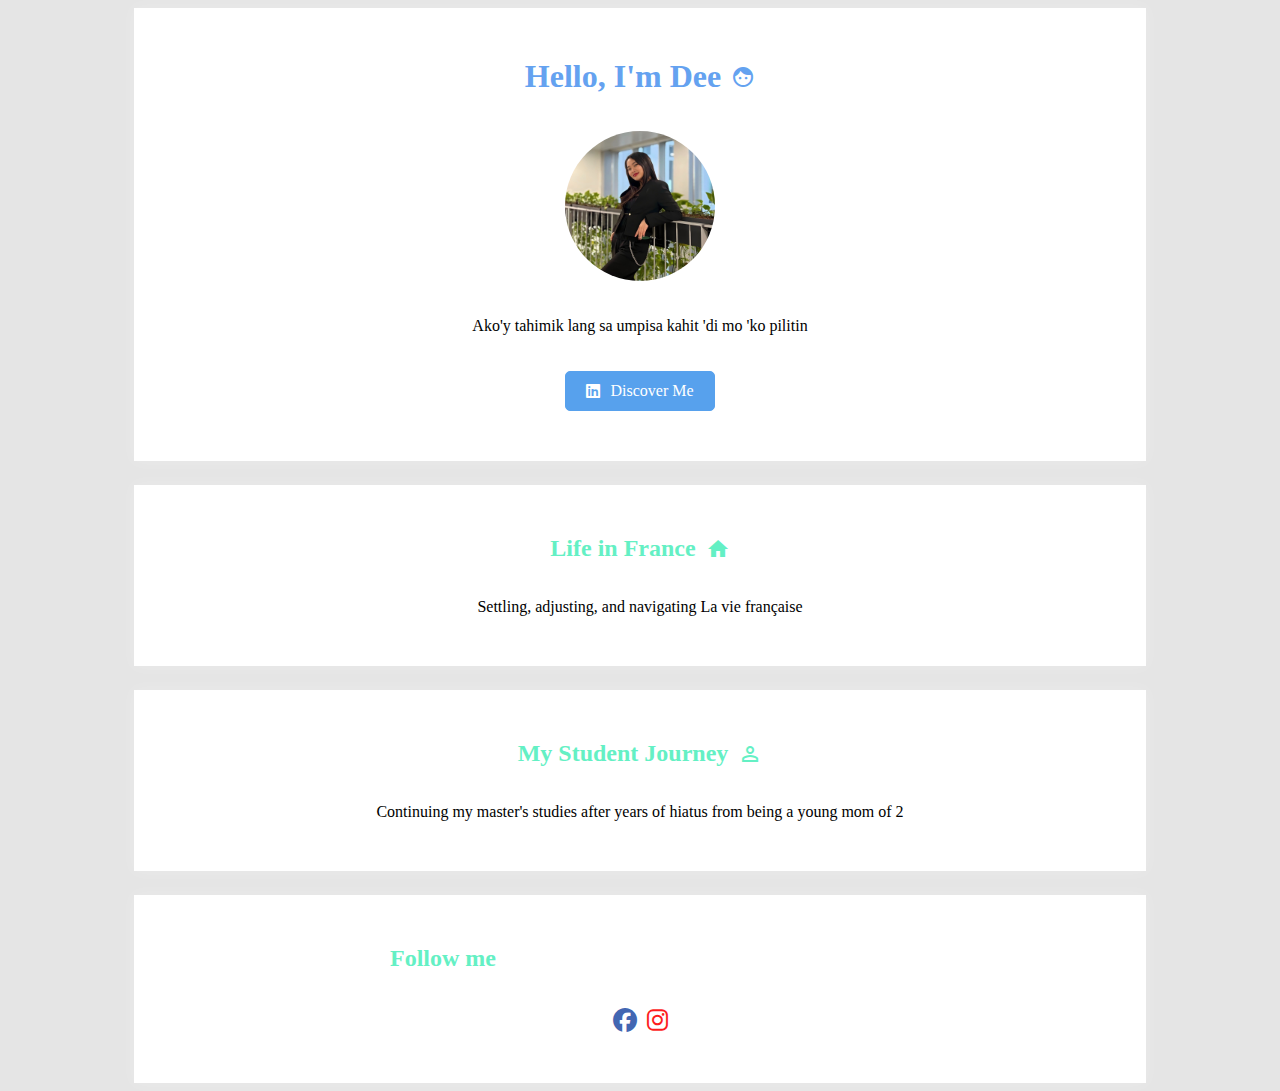
<file: index.html>
<!DOCTYPE html>
<html lang="en">
    <head>
        <meta charset="UTF-8">
        <title>Justal Diana</title>
        <meta name="description" content="My Profile page">
        <meta name="keywords" content="Justal, Diana, Profile, Page">
        <meta name="author" content="Justal Diana">
        <meta name="viewport" content="width=device-width, initial-scale=1.0">
        <link href="styles/global.css" rel="stylesheet" />
        <link href="styles/style.css" rel="stylesheet" />
        <link href="https://fonts.googleapis.com/icon?family=Material+Icons"
            rel="stylesheet">
        <link rel="stylesheet"
            href="https://cdnjs.cloudflare.com/ajax/libs/font-awesome/6.5.1/css/all.min.css">
    </head>
    <body id="home">
        <div class="content">
            <div class="content__block">
                <h1>Hello, I'm Dee <span class="material-icons">face</span></h1>
                <img class="content__block__profile"
                    src="./assets/justal-diana.jpg" alt="Justal Diana" />
                <span class="content__block__description">Ako'y tahimik lang sa
                    umpisa kahit 'di mo 'ko pilitin</span>
                <a class="content__block__button"
                    href="https://www.linkedin.com/in/diana-garcia-justal-60551b299/"
                    target="_blank" aria-label="Discover me"
                    name="Discover me"><i class="fa-brands fa-linkedin"></i>
                    Discover Me</a>
            </div>
            <div class="content__block">
                <h2>Life in France <span class="material-icons">home</span></h2>
                <span class="content__block__description">Settling, adjusting,
                    and navigating La vie française</span>
            </div>
            <div class="content__block">
                <h2>My Student Journey <span class="material-icons">
                        perm_identity
                    </span></h2>
                <span class="content__block__description">Continuing my master's
                    studies after years of hiatus from being a young mom of
                    2</span>
            </div>
            <div class="content__block">
                <h2>Follow me <span class="material-icons">
                        follow_the_signs
                    </span></h2>
                <ul>
                    <li><a href="https://www.facebook.com/wolfcat1997"
                            target="_blank"
                            aria-label="The facebook of Justal Diana"
                            name="Facebook"><i
                                class="fa-brands fa-facebook"></i></a></li>
                    <li><a href="https://www.instagram.com/nootropicsqueen/"
                            target="_blank"
                            aria-label="The instagram of Justal Diana"
                            name="Instagram"><i
                                class="fa-brands fa-instagram"></i></a></li>
                </ul>
            </div>
        </div>
    </body>
</html>
</file>
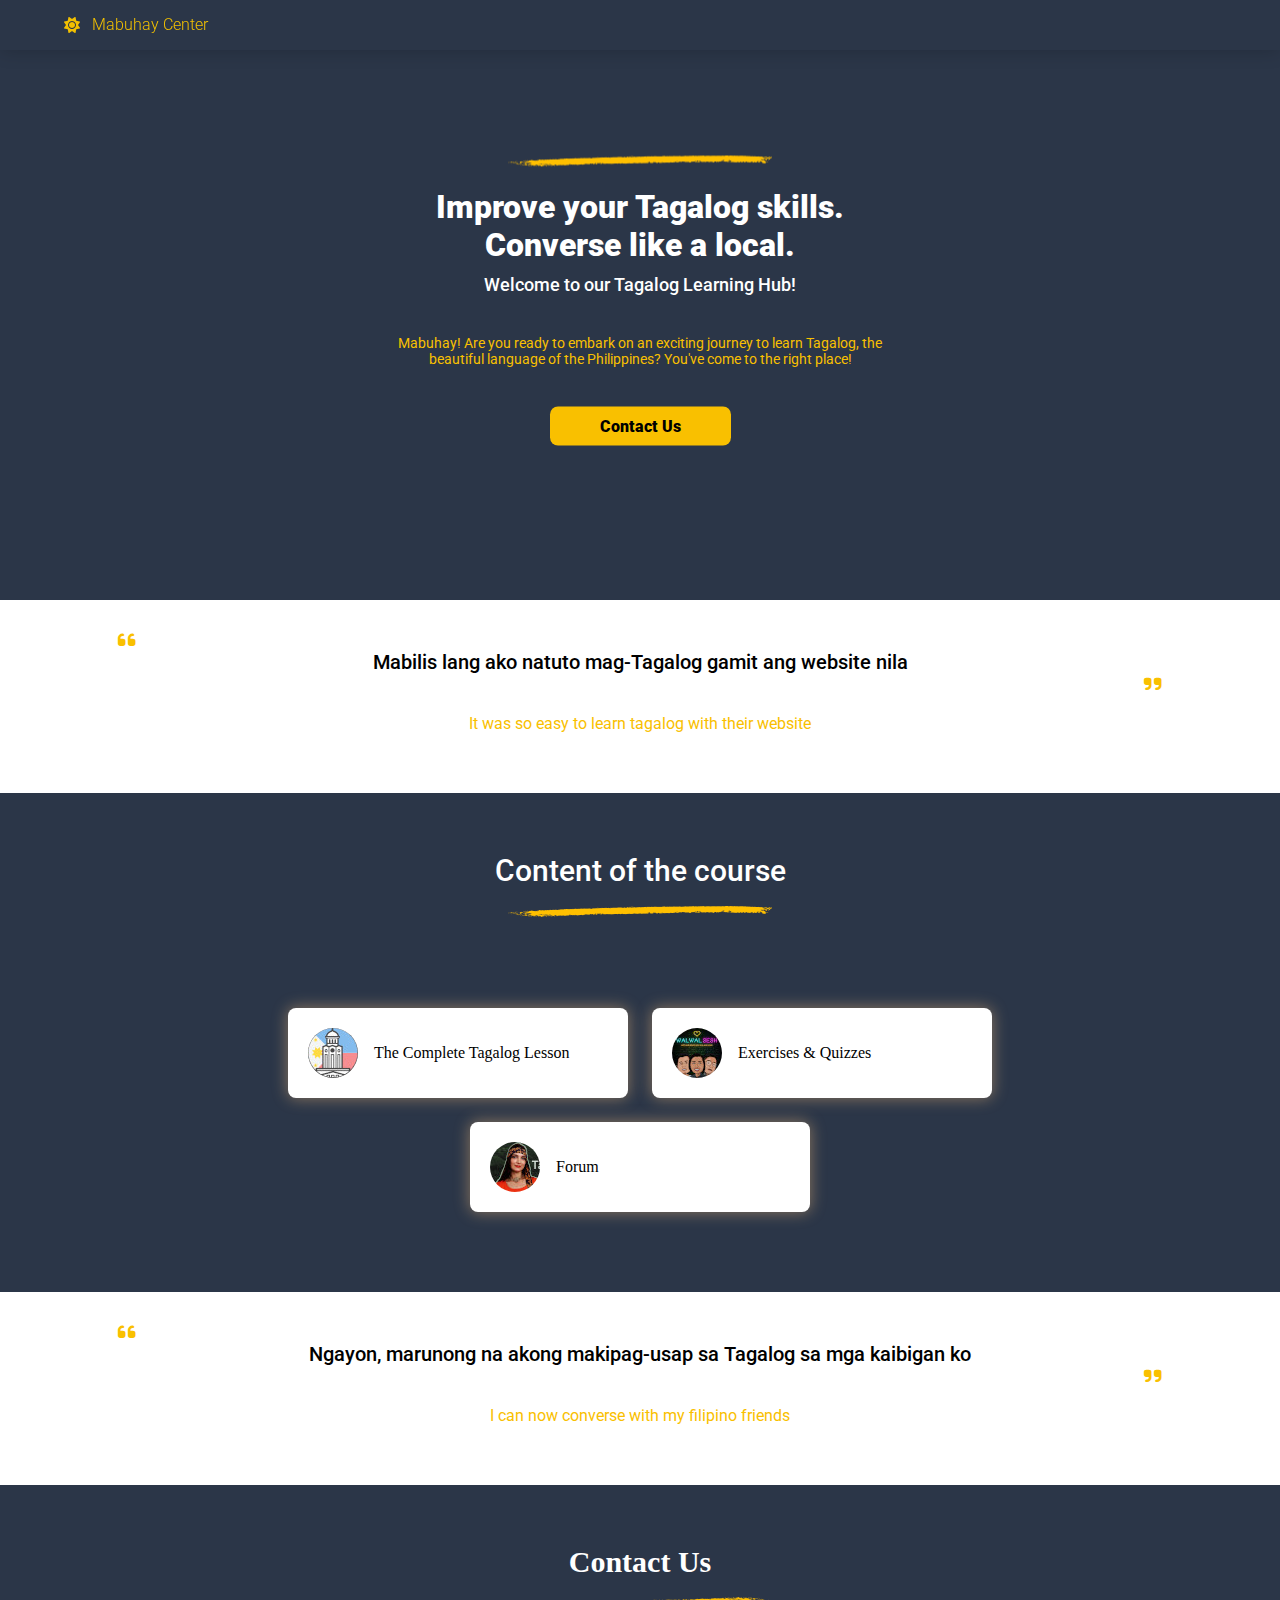
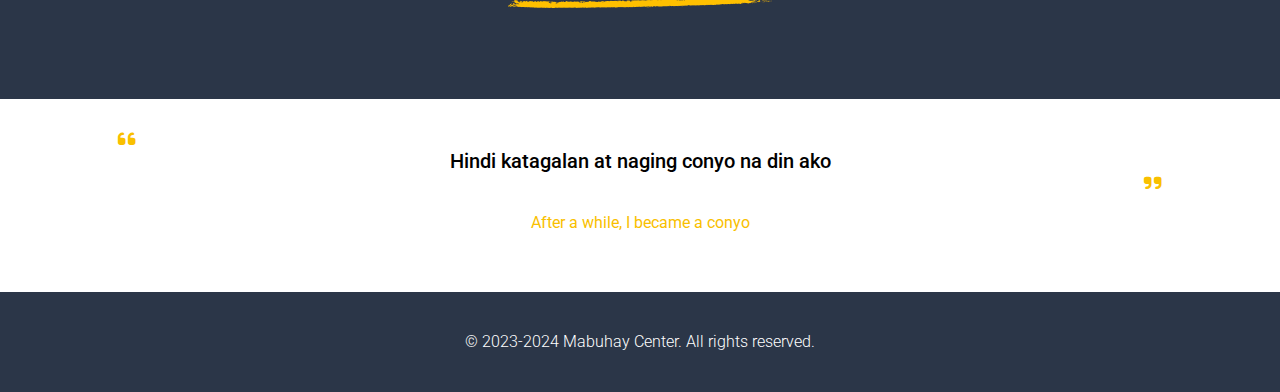
<file: page.html>
<!DOCTYPE html>
<html lang="en">

<head>
    <meta charset="UTF-8">
    <title>Justal Diana</title>
    <meta name="description" content="My Profile page">
    <meta name="keywords" content="Justal, Diana, Profile, Page">
    <meta name="author" content="Justal Diana">
    <meta name="viewport" content="width=device-width, initial-scale=1.0">
    <link href="styles/global.css" rel="stylesheet" />
    <link href="styles/page.css" rel="stylesheet" />
    <link rel="stylesheet" href="https://cdnjs.cloudflare.com/ajax/libs/font-awesome/6.5.1/css/all.min.css">
    <link rel="preconnect" href="https://fonts.googleapis.com">
    <link rel="preconnect" href="https://fonts.gstatic.com" crossorigin>
    <link href="https://fonts.googleapis.com/css2?family=Roboto:ital,wght@0,100;0,300;0,400;0,500;0,700;0,900;1,100;1,300;1,400;1,500;1,700;1,900&display=swap" rel="stylesheet">
</head>

<body>
    <div class="page">
        <div class="page__prebanner">
            <span class="page__prebanner__title roboto-light"><i class="fa-solid fa-sun"></i>Mabuhay Center</span>
        </div>
        <div class="page__banner">
            <div class="page__banner__info">
                <img class="page__banner__line" src="./assets/line.webp"></img>
                <h1 class="page__banner__title roboto-black">Improve your Tagalog skills. Converse like a local.</h1>
                <h2 class="page__banner__subtitle roboto-medium">Welcome to our Tagalog Learning Hub!</h2>
                <span class="page__banner__description roboto-regular">Mabuhay! Are you ready to embark on an exciting journey to learn Tagalog, the beautiful language of the Philippines? You've come to the right place!</span>
                <a href="#contact" class="page__button roboto-black">Contact Us</a>
            </div>
            <img class="page__banner__filipina" src="./assets/filipina.png"></img>
        </div>
        <div class="page__promo">
            <span class="page__promo__tagalog roboto-medium"><i class="fa-solid fa-quote-left page__promo__tagalog__left"></i>Mabilis lang ako natuto mag-Tagalog gamit ang website nila<i class="fa-solid fa-quote-right page__promo__tagalog__right"></i></span>
            <span class="page__promo__english roboto-regular">It was so easy to learn tagalog with their website</span>
        </div>
        <div class="page__grid">
            <h2 class="page__grid__title roboto-medium"><img class="page__grid__title__line" src="./assets/line.webp" />Content of the course</h2>
            <div class="page__grid__cards">
                <div class="page__grid__cards__card">
                    <img class="page__grid__cards__card__img" src="./assets/1.jpg"></img>
                    <div>The Complete Tagalog Lesson</div>
                </div>
                <div class="page__grid__cards__card"><img class="page__grid__cards__card__img" src="./assets/2.jpg" /><div>Exercises & Quizzes</div></div>
                <div class="page__grid__cards__card"><img class="page__grid__cards__card__img" src="./assets/3.jpg" /><div>Forum</div></div>
            </div>
        </div>
        <div class="page__promo">
            <span class="page__promo__tagalog roboto-medium"><i class="fa-solid fa-quote-left page__promo__tagalog__left"></i>Ngayon, marunong na akong makipag-usap sa Tagalog sa mga kaibigan ko<i class="fa-solid fa-quote-right page__promo__tagalog__right"></i></span>
            <span class="page__promo__english roboto-regular">I can now converse with my filipino friends</span>
        </div>
        <div id="contact" class="page__contact">
            <h2 class="page__contact__title"><img class="page__contact__title__line" src="./assets/line.webp" />Contact Us</h2>
            <div class="page__contact__split">
                <img class="page__contact__split__right" src="./assets/talking.png" />
                <div class="page__contact__split__left" data-tf-live="01HP6XB3F0CXRAPF7D0Z1EYVZX"></div>
            </div>
        </div>
        <div class="page__promo">
            <span class="page__promo__tagalog roboto-medium"><i class="fa-solid fa-quote-left page__promo__tagalog__left"></i>Hindi katagalan at naging conyo na din ako<i class="fa-solid fa-quote-right page__promo__tagalog__right"></i></span>
            <span class="page__promo__english roboto-regular">After a while, I became a conyo</span>
        </div>
        <div class="page__footer">
            <p class="roboto-light">&copy; 2023-2024 Mabuhay Center. All rights reserved.</p>
        </div>
    </div>
    <script src="https://embed.typeform.com/next/embed.js"></script>
</body>


</html>
</file>
<file: styles/global.css>
body {
    margin: 0;
}

ul,
h2,
h1 {
    margin: 0;
}

h1,
h2 {
    display: flex;
    align-items: center;
    gap: 10px;
    user-select: none;
}

h1 {
    color: #64a2f0;
}

h2 {
    color: #64f0c4;
}

span {
    user-select: none;
}

ul {
    list-style-type: none;
    padding-inline-start: 0;
    display: flex;
    gap: 10px;
}

.roboto-thin {
    font-family: "Roboto", sans-serif;
    font-weight: 100;
    font-style: normal;
}

.roboto-light {
font-family: "Roboto", sans-serif;
font-weight: 300;
font-style: normal;
}

.roboto-regular {
font-family: "Roboto", sans-serif;
font-weight: 400;
font-style: normal;
}

.roboto-medium {
font-family: "Roboto", sans-serif;
font-weight: 500;
font-style: normal;
}

.roboto-bold {
font-family: "Roboto", sans-serif;
font-weight: 700;
font-style: normal;
}

.roboto-black {
font-family: "Roboto", sans-serif;
font-weight: 900;
font-style: normal;
}

.roboto-thin-italic {
font-family: "Roboto", sans-serif;
font-weight: 100;
font-style: italic;
}

.roboto-light-italic {
font-family: "Roboto", sans-serif;
font-weight: 300;
font-style: italic;
}

.roboto-regular-italic {
font-family: "Roboto", sans-serif;
font-weight: 400;
font-style: italic;
}

.roboto-medium-italic {
font-family: "Roboto", sans-serif;
font-weight: 500;
font-style: italic;
}

.roboto-bold-italic {
font-family: "Roboto", sans-serif;
font-weight: 700;
font-style: italic;
}

.roboto-black-italic {
font-family: "Roboto", sans-serif;
font-weight: 900;
font-style: italic;
}

@media screen and (max-width: 768px) {
    body {
        margin-top: 24px;
    }
}
</file>
<file: styles/style.css>
#home {
    background: #E5E5E5;
    margin-top: 50px;
    margin: 8px;
}

.content {
    width: 50%;
    margin: auto;
    display: flex;
    flex-direction: column;
    gap: 24px;
}

.content__block {
    background: white;
    padding: 100px;
    display: flex;
    flex-direction: column;
    gap: 60px;
    align-items: center;
    box-shadow: 0px 0px 16px 1px rgba(255, 255, 255, 0.2);
}

.content__block:hover {
    box-shadow: 0px 0px 16px 1px rgba(0, 0, 0, 0.2);
}

.content__block__profile {
    border-radius: 50%;
    width: 150px;
    transition: 0.2s all ease;
}

.content__block__profile:hover {
    border-radius: 8px;
}

.content__block__button {
    background: #57a1ed;
    color: white;
    padding: 10px 20px;
    border-radius: 5px;
    text-decoration: none;
    border: 1px solid #57a1ed;
    transition: 0.2s all ease;
    display: flex;
    align-items: center;
    gap: 10px;
}

.content__block__button:hover {
        background: white;
        color: #57a1ed;
}

.content__block__description {
    text-align: center;
}

.fa-facebook {
    color: #4267B2;
    font-size: 24px;
}

.fa-instagram {
    font-size: 24px;
    color: #fd1d1d;
}

@media screen and (max-width: 1920px) {
    .content__block {
        padding: 75px;
        gap: 50px;
    }
}

@media screen and (max-width: 1280px) {
    .content {
        width: 80%;
    }
    .content__block {
        padding: 50px;
        gap: 36px;
    }
}

@media screen and (max-width: 768px) {
    .content {
        width: 100%;
    }
    .content__block {
        padding: 24px;
        gap: 24px;
    }
}
</file>
<file: styles/page.css>
.page__button {
    text-decoration: none;
    color: black;
    background: #f9c000;
    padding: 10px 50px;
    border-radius: 8px;
    display: block;
    width: fit-content;
    text-align: center;
    transition: 0.2s all ease;
}

.page__button:hover {
    background: #1b1f29;
    color: white;
}

.page__prebanner {
    background: #2b3648;
    height: 50px;
    width: 100%;
    position: fixed;
    box-shadow: 0 0 20px 0 rgb(0 0 0 / 20%);
    top: 0;
    z-index: 10;
}

.page__prebanner__title {
    margin-left: 5%;
    line-height: 50px;
    color: #f2c000;
    display: flex;
    align-items: center;
    gap: 12px;
}

.page__banner {
    background: #2b3648;
    background-size: cover;
    background-position: center;
    background-repeat: no-repeat;
    background-size: cover;
    min-height: 70vh;
    position: relative;
}

.page__banner__info {
    position: absolute;
    left: 5%;
    top: 50%;
    transform: translateY(-50%);
}

.page__banner__title {
    font-size: 50px;
    width: 700px;
    color: #FFFFFF;
}

.page__banner__subtitle {
    font-size: 30px;
    margin-bottom: 24px;
    color: #FFFFFF;
}

.page__banner__line {
    margin: 15px 0;
}

.page__banner__description {
    width: 400px;
    display: block;
    color: #f9c000;
    margin-bottom: 24px;
}

.page__banner__filipina {
    position: absolute;
    bottom: 0;
    right: 5%;
    height: calc(100% - 85px);
    transform: rotateY(180deg);
}

.page__promo {
    font-size: 35px;
    margin: 50px auto;
    display: flex;
    flex-direction: column;
    align-items: center;
}

.page__promo__tagalog {
    position: relative;
}

.page__promo__tagalog__left {
    position: absolute;
    color: #f9c000;
    left: -50px;
    top: -10px;
}

.page__promo__tagalog__right {
    position: absolute;
    color: #f9c000;
    right: -50px;
    bottom: -10px;
}

.page__promo__english {
    font-size: 16px;
    margin-top: 10px;
    color: #f9c000;
}

.page__contact,
.page__grid {
    background: #2b3648;
}

.page__contact__title,
.page__grid__title {
    justify-content: center;
    margin-bottom: 60px;
    color: white;
    font-size: 30px;
    padding: 60px;
    position: relative;
}

.page__contact__title__line,
.page__grid__title__line {
    position: absolute;
    bottom: 30px;
}

.page__contact__title__line {
    transform: rotate(180deg);
}

.page__grid__cards {
    display: flex;
    justify-content: center;
    flex-wrap: wrap;
    gap: 24px;
    width: 66%;
    margin: auto;
    padding-bottom: 80px;
}

.page__grid__cards__card {
    display: flex;
    gap: 16px;
    align-items: center;
    padding: 20px;
    border-radius: 8px;
    min-width: 300px;
    box-shadow: 0px 0px 15px 1px #f7bd786e;
    background: white;
}

.page__grid__cards__card:hover {
    box-shadow: 0px 0px 15px 1px #FFFFFF;
}

.page__grid__cards__card__img {
    width: 50px;
    height: 50px;
    border-radius: 50%;
}

.page__contact__split {
    display: flex;
    background: #2b3648;
}

.page__contact__split__left,
.page__contact__split__right {
    width: 50%;
    margin: auto;
}

.page__contact__split__right {
    object-fit: cover;
    object-position: right;
}

.page__footer {
    height: 100px;
    background: #2b3648;
    text-align: center;
    line-height: 100px;
    color: white;
}

@media screen and (max-width: 1280px) {
    .page__banner {
        min-height: 600px;
    }
    .page__banner__info {
        left: 50%;
        transform: translate(-50%,-50%);
    }
    .page__banner__line {
        display: block;
        margin: 0 auto 20px;
    }
    .page__banner__title {
        font-size: 32px;
        width: 80%;
        margin: auto;
        text-align: center;
    }
    .page__banner__subtitle {
        font-size: 18px;
        display: block;
        text-align: center;
        width: 80%;
        margin: 10px auto 30px;
    }
    .page__banner__description {
        width: 80%;
        margin: 40px auto;
        font-size: 14px;
        text-align: center;
    }
    .page__button {
        margin: auto;
    }
    .page__banner__filipina {
        display: none;
    }
    .page__promo__tagalog {
        text-align: center;
        width: 80%;
        margin: auto;
    }
    .page__promo__tagalog__left {
        left: -10px;
        top: -20px;
    }
    .page__promo__tagalog__right {
        right: -10px;
        bottom: -20px;
    }
    .page__promo__english {
        text-align: center;
        width: 80%;
        margin: 40px auto 10px;
    }
    .page__contact__title, .page__grid__title {
        text-align: center;
    }
    .page__contact__split__right {
        display: none;
    }
    .page__promo {
        font-size: 20px;
    }
}
</file>
